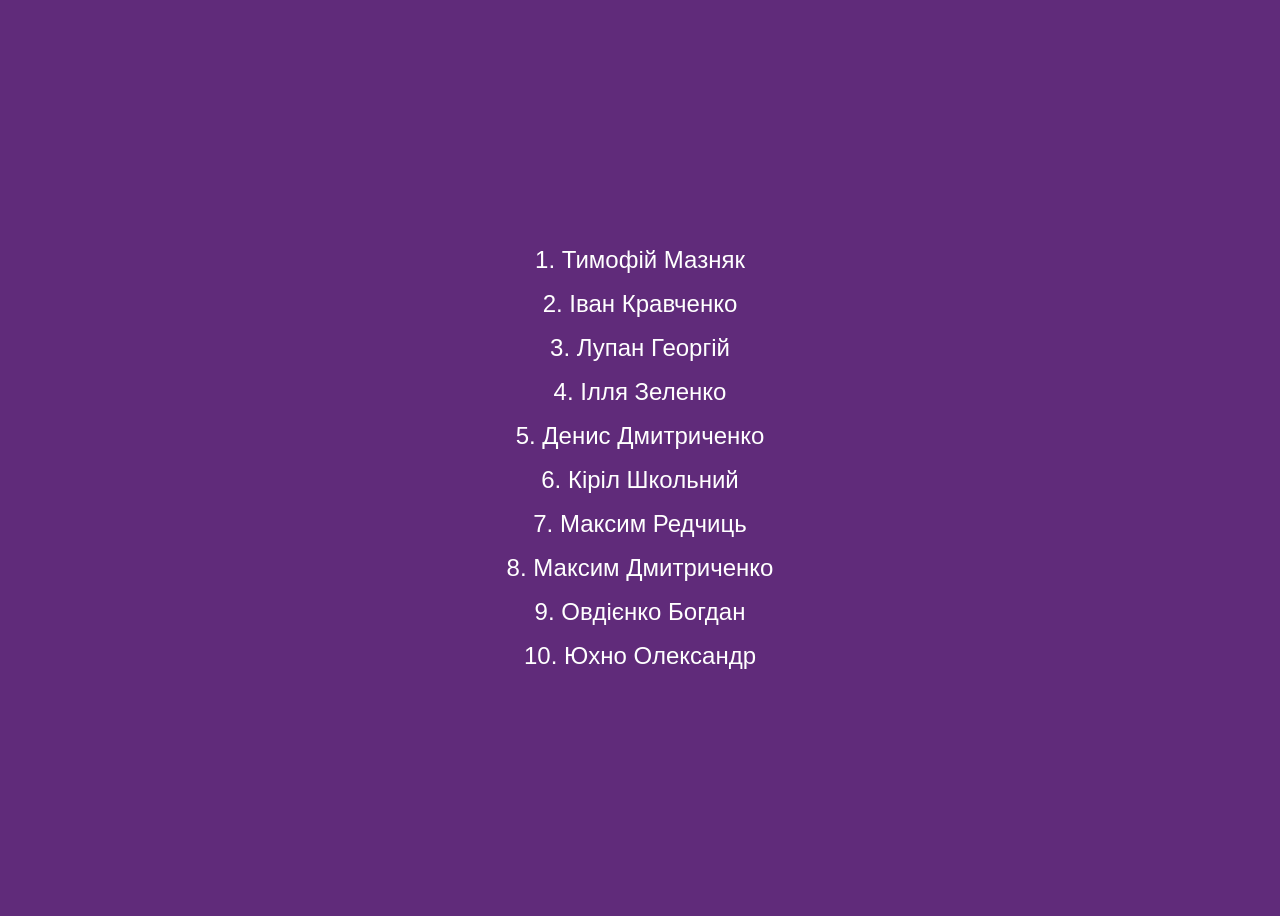
<file: index.html>
<!DOCTYPE html>
<html lang="en">
<head>
    <meta charset="UTF-8">
    <meta name="viewport" content="width=device-width, initial-scale=1.0">
    <title>Document</title>
    <style>
        body{
            background-color: #602b7a;
            display: flex;
            justify-content: center;
            align-items: center;
            height: 100vh;
            color: white;
            font-family: Arial, sans-serif;
            flex-direction: column;
            gap:16px;
            a{
                color: white;
                text-decoration: none;
                font-size: 24px;
                &:hover{
                    color: yellow;
                }
            }
        }
    </style>
</head>
<body>
    <a href="./timchik/index.html">1. Тимофій Мазняк</a>
    <a href="./ivan/index.html">2. Іван Кравченко</a>
    <a href="./georg/index.html">3. Лупан Георгій</a>
    <a href="./ilia/index.html">4. Ілля Зеленко</a>
    <a href="./denys/index.html">5. Денис Дмитриченко</a>
    <a href="./kiril/index.html">6. Кіріл Школьний</a>
    <a href="./maks_red/index.html">7. Максим Редчиць</a>
    <a href="./maksym/index.html">8. Максим Дмитриченко</a>
    <a href="./bogdan/index.html">9. Овдієнко Богдан
</a>
<a href="./sasha/index.html">10. Юхно Олександр</a>


</body>
</body>
</html>
</file>
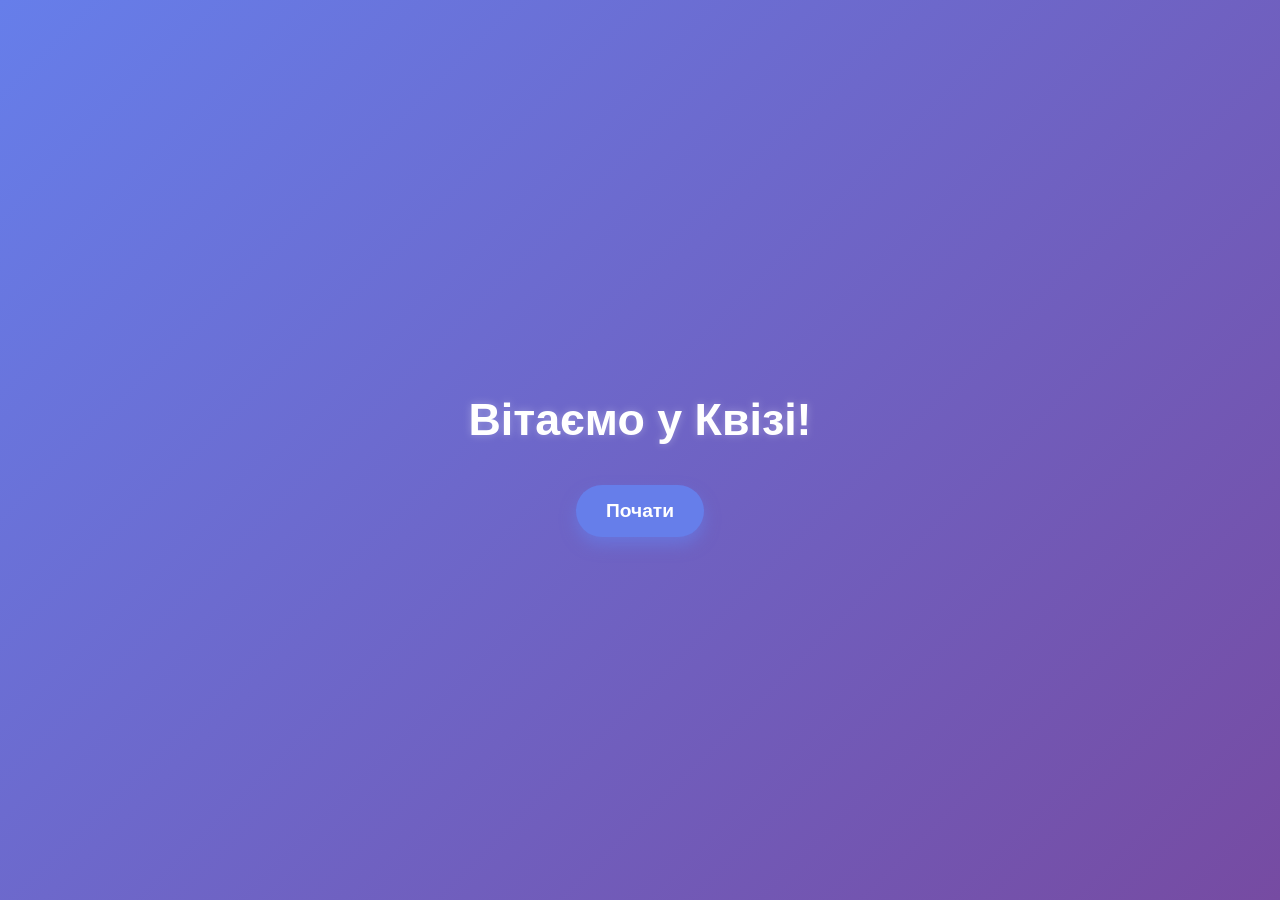
<file: bogdan/index.html>
<!DOCTYPE html>
<html lang="en">
<head>
    <meta charset="UTF-8">
    <meta name="viewport" content="width=device-width, initial-scale=1.0">
    <title>Document</title>
    <link rel="stylesheet" href="./style.css">
</head>
<body>
    
<div id="start-screen" class="screen">
    <h1>Вітаємо у Квізі!</h1>
    <button id="start-btn">Почати</button>
</div>

<div id="quiz-screen" class="screen hide">
    <div class="header">
        <span id="timer">Час: 15</span>
        <span id="score-display">Бали: 0</span>
    </div>
    <h2 id="question-text">Запитання </h2>
 <div id="answers-container"></div>
</div>

<div id="result-screen" class="screen hide">
    <h2>Квіз завершено!</h2>
    <p id="result-text"></p>
    <button id="restart-btn">Спробувати ще</button>
</div>

    <script src="script.js"></script>
</body>
</html>
</file>
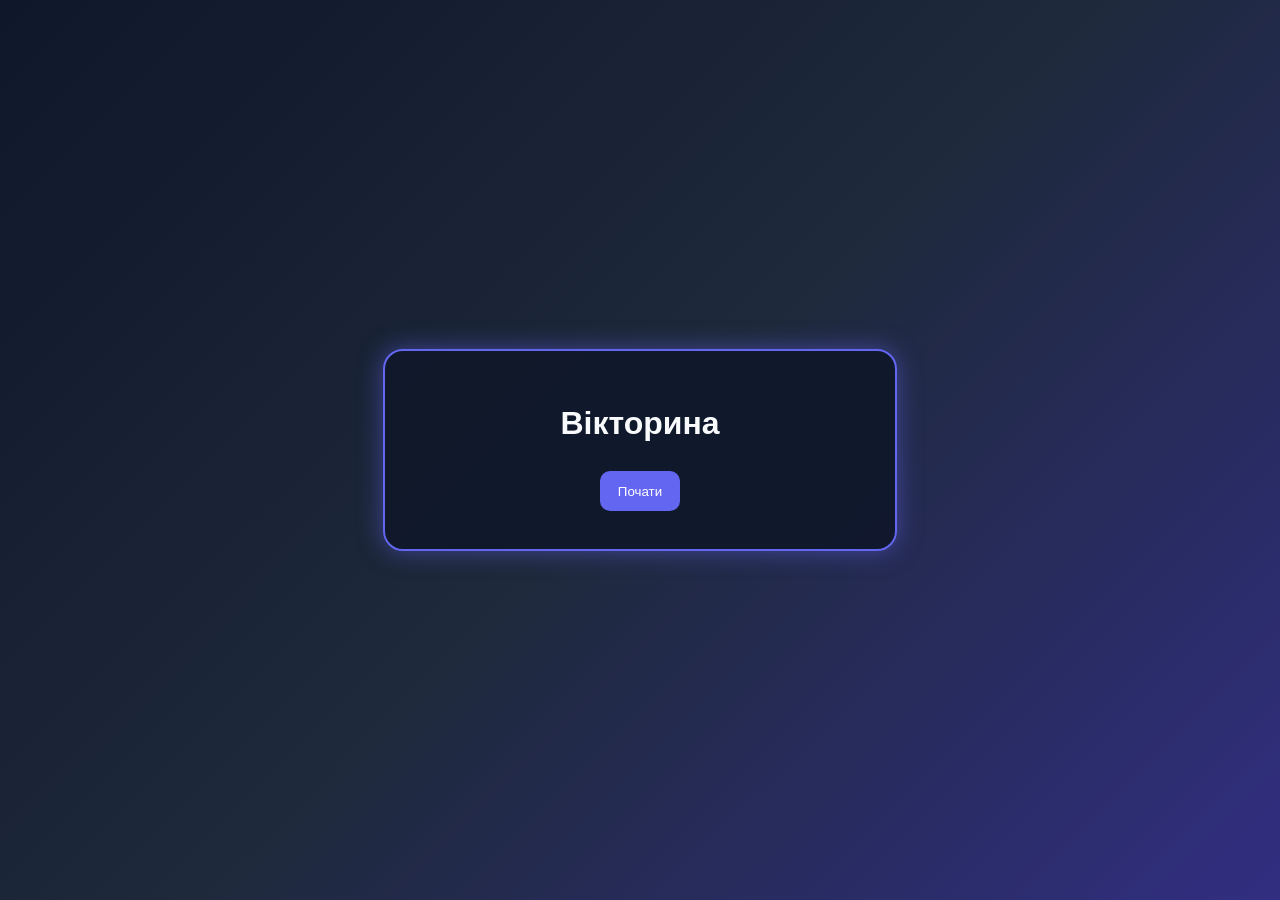
<file: denys/index.html>
<!DOCTYPE html>
<html lang="en">
<head>
    <meta charset="UTF-8">
    <meta name="viewport" content="width=device-width, initial-scale=1.0">
    <title>Document</title>
    <link rel="stylesheet" href="./style.css">
</head>
<body>
    
  <div class="quiz-container">
        <div id="start-screen">
            <h1>Вікторина</h1>
            <button id="start-btn">Почати</button>
        </div>

        <div id="quiz-screen" class="hide">
            <div class="header">
                <span id="timer">Час: 15</span>
                <span id="score-display">Бали: 0</span>
            </div>
            <h2 id="question-text">Тут буде питання</h2>
            <div id="answers-container"></div>
        </div>

        <div id="result-screen" class="hide">
            <h2>Квіз завершено!</h2>
            <p id="result-text"></p>
            <button id="restart-btn">Спробувати ще</button>
        </div>
    </div>

    <script src="script.js"></script>
</body>
</html>
</file>
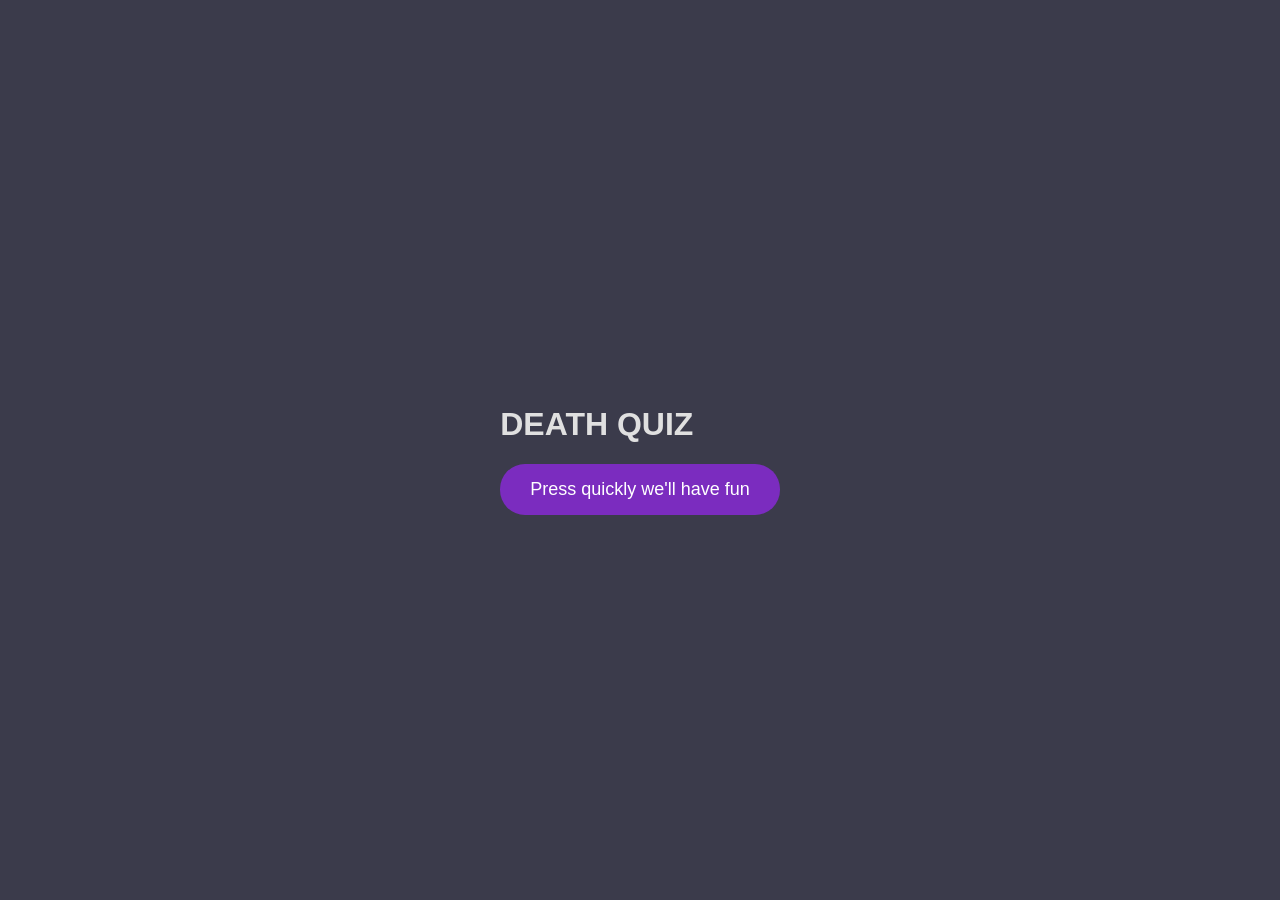
<file: georg/index.html>
<!DOCTYPE html>
<html lang="en">
<head>
    <meta charset="UTF-8">
    <meta name="viewport" content="width=device-width, initial-scale=1.0">
    <title>Document</title>
    <link rel="stylesheet" href="./style.css">
</head>
<body>
    
<div id="start-screen">
    <h1>DEATH QUIZ</h1>
    <button id="start-btn" class="main-btn">Press quickly we'll have fun</button>
</div>

<div id="quiz-screen" class="hide">
    <div class="header">
        <span id="timer">Час: 5</span>
        <span id="score-display">Бали: 0</span>
    </div>
    <div id="question-text"></div>
    <div id="answers-container"></div>
</div>

<div id="result-screen" class="hide">
    <h2>THE NUCLEAR BOMB WILL BE EXPLODED IN:</h2>
    <h1 id="bomb-timer">01:00:00</h1>
    <p id="result-text"></p>
    <button id="restart-btn" class="main-btn">Dont press it!!!</button>
</div>

    <script src="script.js"></script>
</body>
</html>
</file>
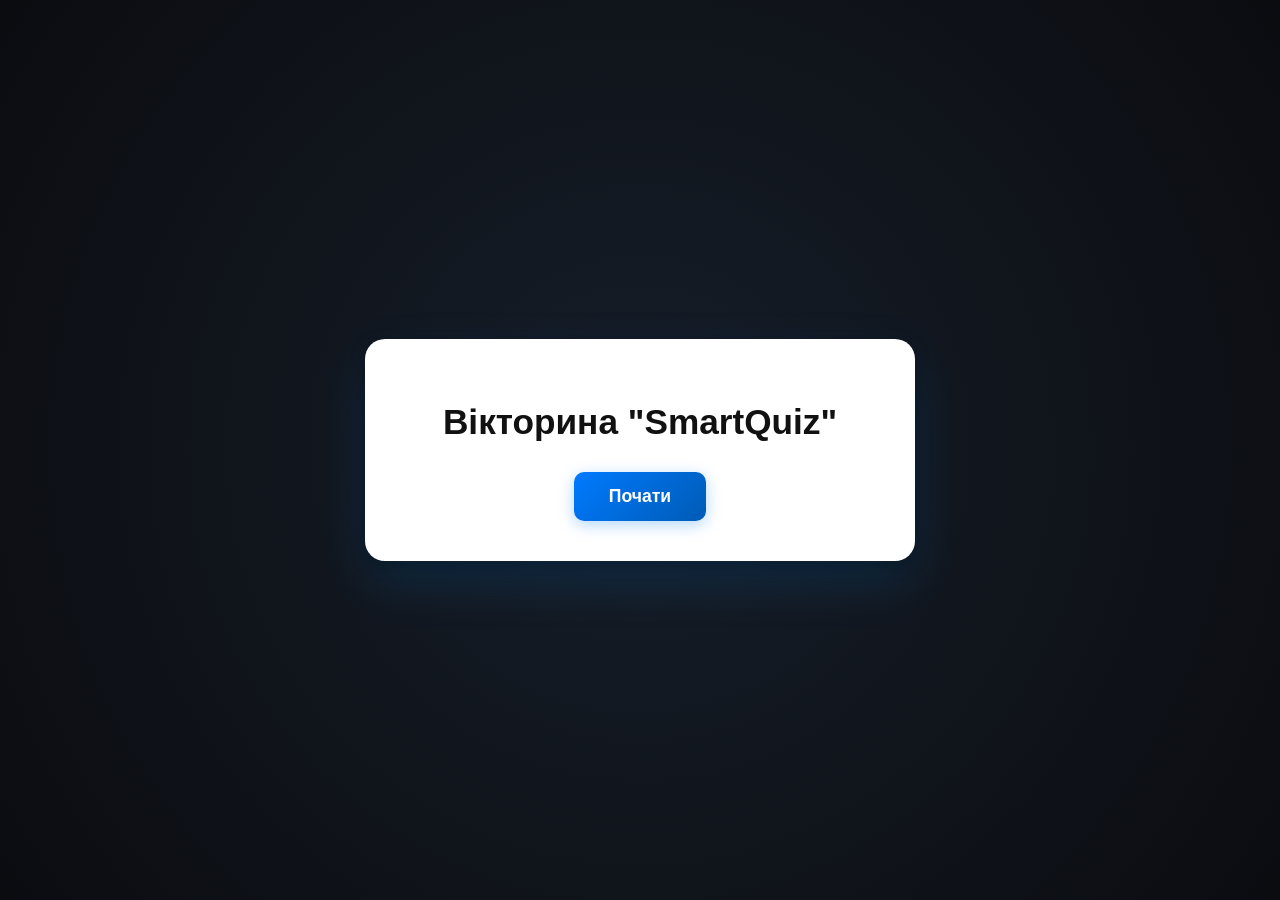
<file: ilia/index.html>
<!DOCTYPE html>
<html lang="en">
<head>
    <meta charset="UTF-8">
    <meta name="viewport" content="width=device-width, initial-scale=1.0">
    <title>Document</title>
    <link rel="stylesheet" href="./style.css">
</head>
<body>
    
    <div class="quiz-container">
        <div id="start-screen">
            <h1>Вікторина "SmartQuiz"</h1>
            <button id="start-btn">Почати</button>
        </div>

        <div id="quiz-screen" class="hide">
            <div class="header">
                <span id="timer">Час: 15</span>
                <span id="score-display">Бали: 0</span>
            </div>
            <h2 id="question-text">Тут буде питання</h2>
            <div id="answers-container"></div>
        </div>

        <div id="result-screen" class="hide">
            <h2>Квіз завершено!</h2>
            <p id="result-text"></p>
            <button id="restart-btn">Спробувати ще</button>
        </div>
    </div>

    <script src="script.js"></script>
</body>
</html>
</file>
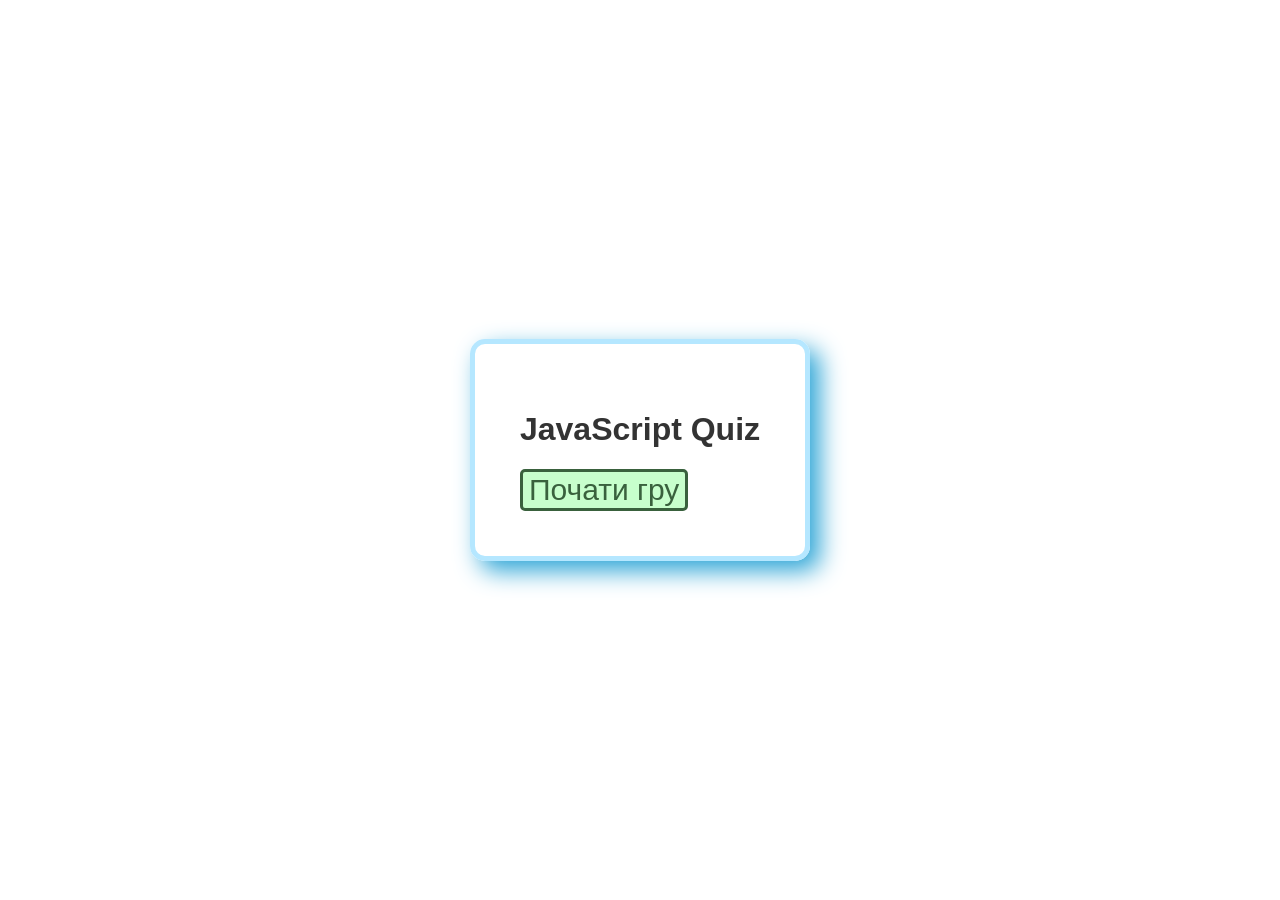
<file: ivan/index.html>
<!DOCTYPE html>
<html lang="en">
<head>
    <meta charset="UTF-8">
    <meta name="viewport" content="width=device-width, initial-scale=1.0">
    <title>Document</title>
    <link rel="stylesheet" href="./style.css">
</head>
<body>
    
  <div class="app-container">

    <div id="start-screen">
      <h1>JavaScript Quiz</h1>
      <button id="start-btn">Почати гру</button>
    </div>

    <div id="quiz-screen" class="hide">
      <div class="header">
        <span>Бали: <span id="score-display">0</span></span>
      </div>

      <h2 id="question-text">Питання</h2>

      <div id="answer-buttons"></div>
    </div>

    <div id="result-screen" class="hide">
      <h2>Квіз завершено</h2>
      <p>Твій результат: <span id="final-score"></span></p>
      <button id="restart-btn">Почати знову</button>
    </div>

  </div>
    <script src="script.js"></script>
</body>
</html>
</file>
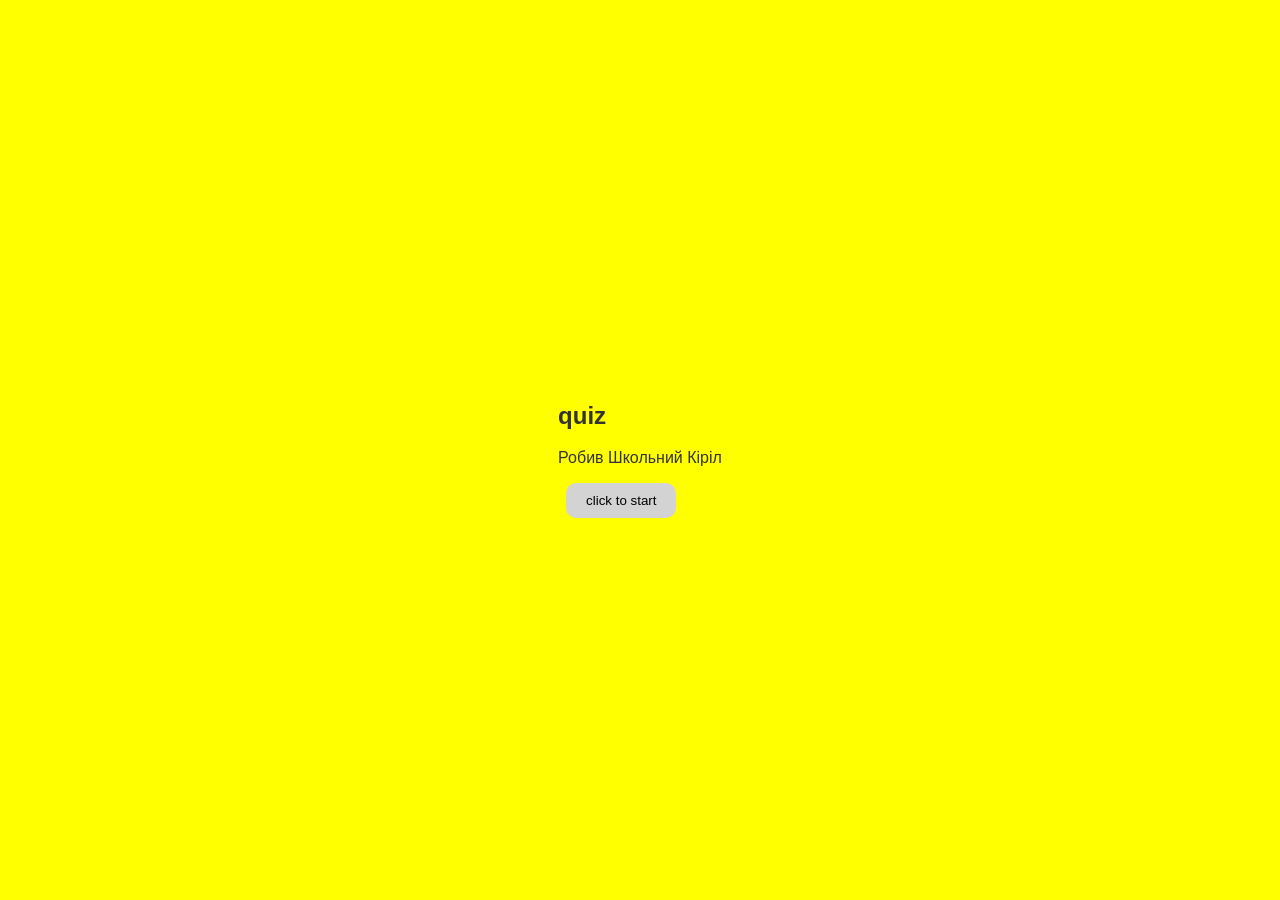
<file: kiril/index.html>
<!doctype html>
<html lang="en">
  <head>
    <meta charset="UTF-8" />
    <meta name="viewport" content="width=device-width, initial-scale=1.0" />
    <title>Document</title>
    <link rel="stylesheet" href="./style.css" />
  </head>
  <body>
    <div class="app">
      <!-- СТАРТОВИЙ ЕКРАН -->
      <section id="start-screen" class="screen">
        <h1>quiz</h1>
        <p>Робив Школьний Кіріл</p>

        <button id="start-btn" class="main-btn">click to start</button>
      </section>

      <!-- ЕКРАН ВІКТОРИНИ -->
      <section id="quiz-screen" class="screen hide">
        <div class="quiz-header">
          <h2>Питання</h2>

          <p>Рахунок: <span id="score-display">0</span></p>

          <p id="timer-display">Час: 15</p>
        </div>

        <h3 id="question-text">Текст питання</h3>

        <div id="answer-buttons" class="answers">
          <!-- Відповіді створюються через JavaScript -->
        </div>
      </section>

      <!-- ЕКРАН РЕЗУЛЬТАТУ -->
      <section id="result-screen" class="screen hide">
        <h2>Гру завершено!</h2>

        <p>Твій результат:</p>

        <h3 id="final-score">0 / 0</h3>

        <button id="restart-btn" class="main-btn">Спробувати ще раз</button>
      </section>
    </div>

    <script src="script.js"></script>
  </body>
</html>
</file>
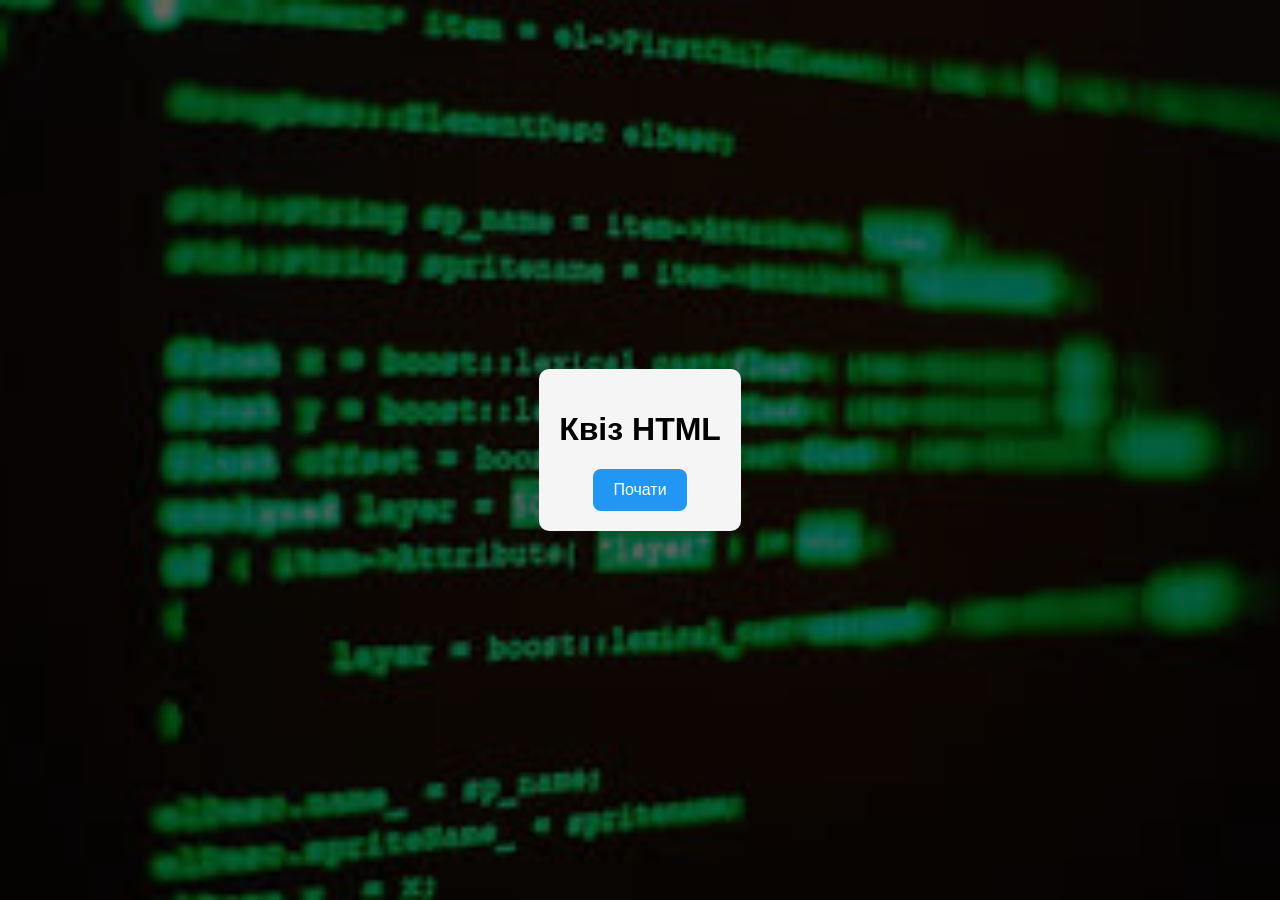
<file: maks_red/index.html>
<!DOCTYPE html>
<html lang="en">
<head>
    <meta charset="UTF-8">
    <meta name="viewport" content="width=device-width, initial-scale=1.0">
    <title>Document</title>
    <link rel="stylesheet" href="./style.css">
</head>
<body>
<div class="app-container">

    <div id="start-screen" class="screen">
        <h1>Квіз HTML</h1>
        <button id="start-btn">Почати</button>
    </div>

    <div id="quiz-screen" class="screen hide">

        <div class="header">
            <span id="timer">Час: 15</span>
            <span id="score-display">Бали: 0</span>
        </div>

        <h2 id="question-text">Питання</h2>

        <div id="answers-container"></div>

    </div>

    <div id="result-screen" class="screen hide">
        <h2>Квіз завершено!</h2>
        <p id="result-text"></p>
        <button id="restart-btn">Спробувати ще</button>
    </div>

</div>

    <script src="script.js"></script>
</body>
</html>
</file>
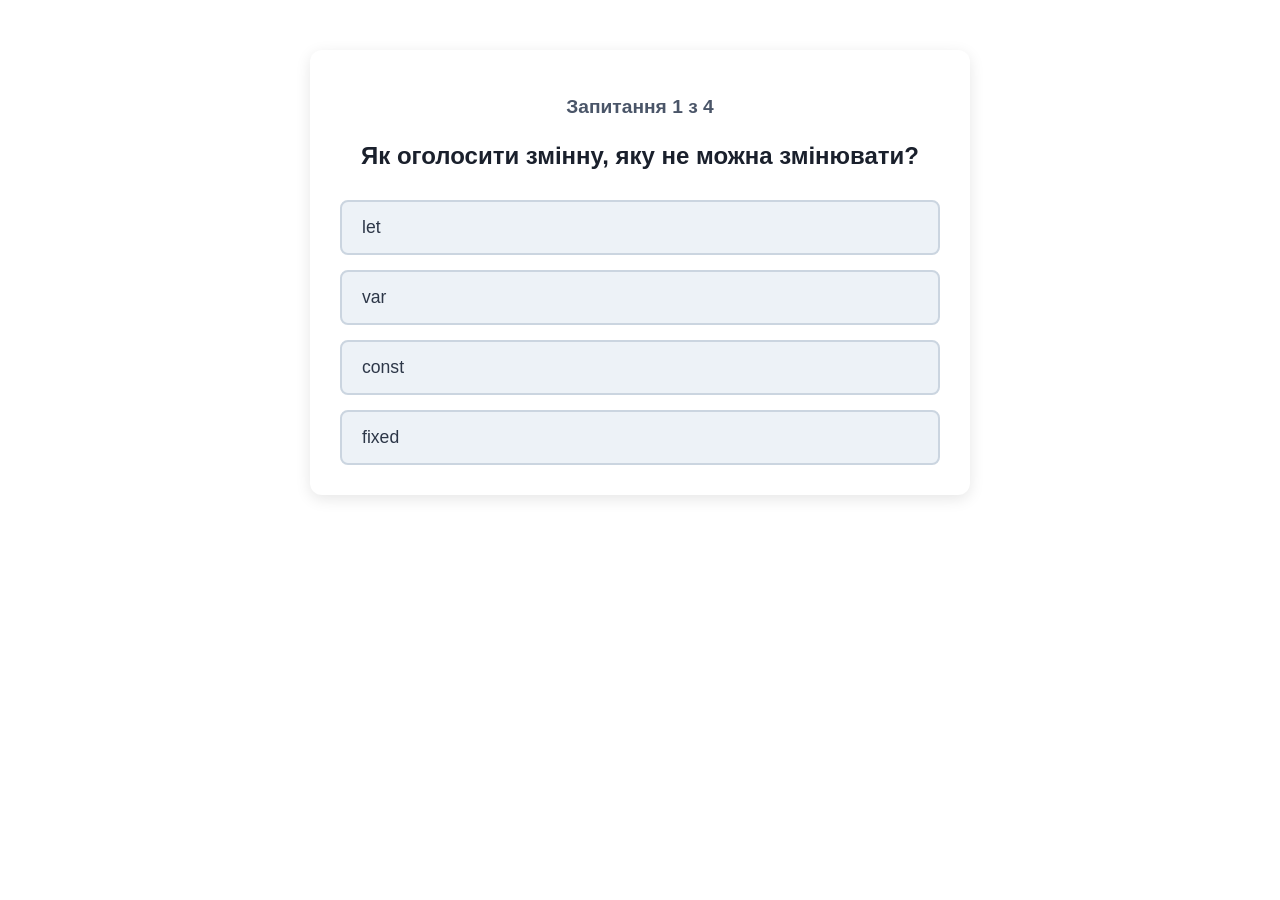
<file: maksym/index.html>
<!DOCTYPE html>
<html lang="en">
<head>
    <meta charset="UTF-8">
    <meta name="viewport" content="width=device-width, initial-scale=1.0">
    <title>Document</title>
    <link rel="stylesheet" href="./style.css">
</head>
<body>
    <div class="app-container">
        <div id="quiz-screen" class="screen">
            <h2 id="question-number">Запитання 1</h2>
            <p id="question-text">Тут буде текст запитання...</p>
            
            <div class="options-container">
                <button class="option-btn">Варіант 1</button>
                <button class="option-btn">Варіант 2</button>
                <button class="option-btn">Варіант 3</button>
                <button class="option-btn">Варіант 4</button>
            </div>
        </div>
    </div>


    <script src="script.js"></script>
</body>
</html>
</file>
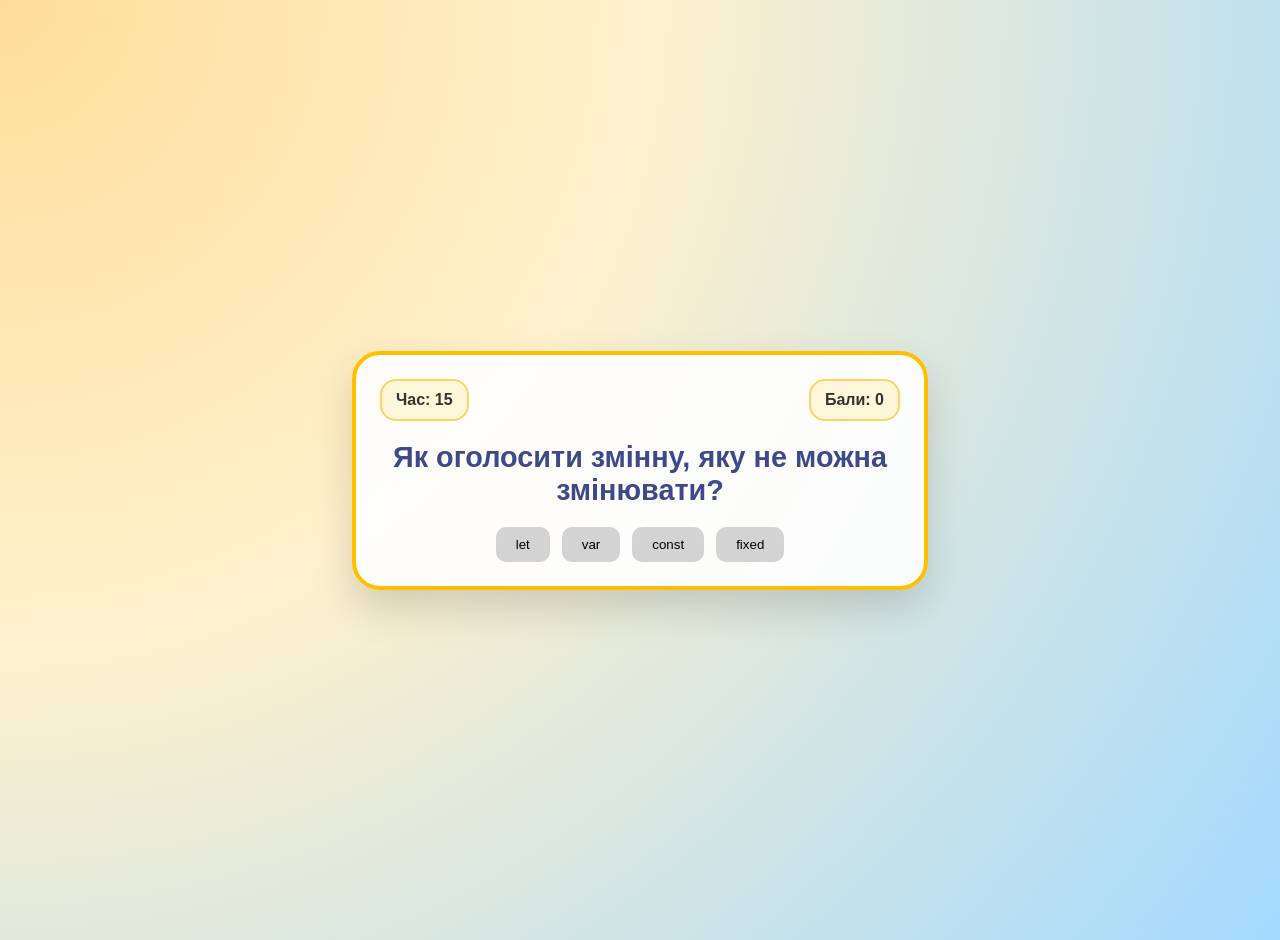
<file: sasha/index.html>
<!DOCTYPE html>
<html lang="en">
<head>
    <meta charset="UTF-8">
    <meta name="viewport" content="width=device-width, initial-scale=1.0">
    <title>Document</title>
    <link rel="stylesheet" href="./style.css">
</head>
<body>
    
<div class="app-container">
    <div id="start-screen" class="screen">
        <!-- Тут буде початок гри -->
    </div>
    <div class="header">
        <span id="timer">Час: 15</span>
        <span id="score-display">Бали: 0</span>
    </div>
    <div id="quiz-screen" class="screen">
      <h2 id="question-text" > </h2>
    <div id="answers-container" ></div>
    </div>
    <div id="result-screen" class="screen">
        <!-- Тут буде результат -->
    </div>
</div>


    <script src="script.js"></script>
</body>
</html>
</file>
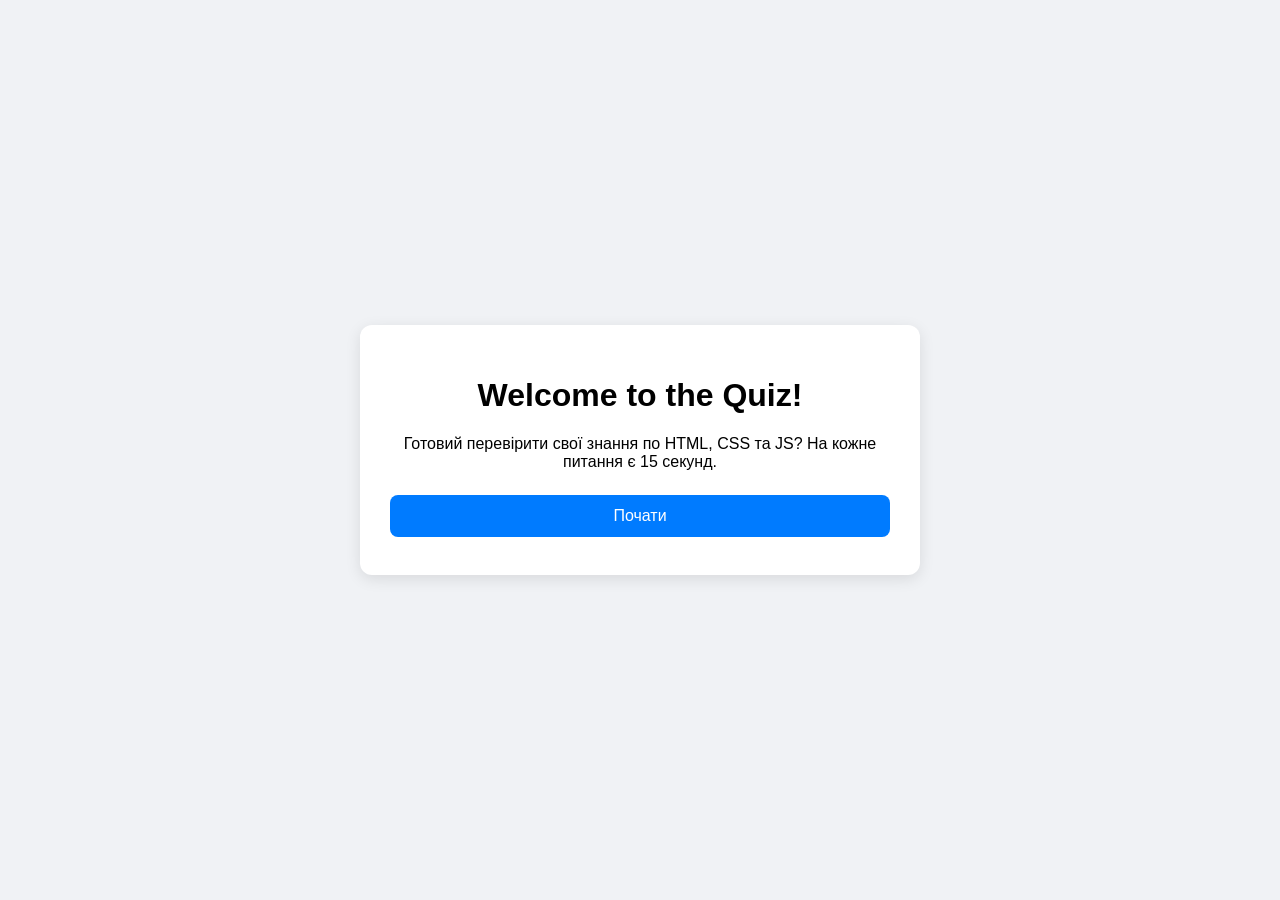
<file: timchik/index.html>
<!DOCTYPE html>
<html lang="en">
<head>
    <meta charset="UTF-8">
    <meta name="viewport" content="width=device-width, initial-scale=1.0">
    <title>Document</title>
    <link rel="stylesheet" href="./style.css">
</head>
<body>
   <div class="quiz-container">
        <div id="start-screen" class="screen">
            <h1>Welcome to the Quiz!</h1>
            <p>Готовий перевірити свої знання по HTML, CSS та JS? На кожне питання є 15 секунд.</p>
            <button id="start-btn">Почати</button>
        </div>
        <div id="quiz-screen" class="screen hide">
            <div class="header">
                <span id="timer">Час: 15</span>
                <span id="score-display">Бали: 0</span>
            </div>
            <h2 id="question-text">Запитання</h2>
            <div id="answers-container"></div>
        </div>
        <div id="result-screen" class="screen hide">
            <h2>Квіз завершено!</h2>
            <p id="result-text">Твій результат: 0 з 0 (0%)</p>
            <button id="restart-btn">Спробувати ще</button>
        </div>
    </div>

    <script src="script.js"></script>
</body>
</html>
</file>
<file: bogdan/style.css>
body {
    font-family: 'Segoe UI', Tahoma, Geneva, Verdana, sans-serif;
    background: linear-gradient(135deg, #667eea, #764ba2);
    color: #fff;
    display: flex;
    justify-content: center;
    align-items: center;
    height: 100vh;
    margin: 0;
}

.app-container {
    background: #1e1e2f;
    padding: 30px 40px;
    border-radius: 20px;
    box-shadow: 0 15px 40px rgba(0,0,0,0.3);
    width: 400px;
    max-width: 90vw;
}


.screen {
    text-align: center;
}

.hide {
    display: none;
}


h1, h2 {
    font-weight: 700;
    margin-bottom: 20px;
    text-shadow: 0 0 8px rgba(255,255,255,0.3);
}

h1 {
    font-size: 2.8rem;
}

h2 {
    font-size: 1.5rem;
}


.header {
    display: flex;
    justify-content: space-between;
    margin-bottom: 25px;
    font-size: 1.1rem;
    font-weight: 600;
    color: #ddd;
}


#answers-container {
    display: flex;
    flex-wrap: wrap;
    gap: 15px;
    justify-content: center;
}


.answer-btn {
    width: 48%;
    background: linear-gradient(145deg, #2a2a3d, #232330);
    border: none;
    padding: 15px 10px;
    border-radius: 15px;
    font-size: 1.1rem;
    color: #eee;
    box-shadow: 4px 4px 8px #1a1a27,
                -4px -4px 8px #3b3b53;
    cursor: pointer;
    transition: all 0.3s ease;
    user-select: none;
}

.answer-btn:hover:not(:disabled) {
    background: linear-gradient(145deg, #434357, #383848);
    box-shadow: 6px 6px 12px #161622,
                -6px -6px 12px #515170;
    color: #fff;
}


.answer-btn.correct {
    background: #28a745 !important;
    box-shadow: 0 0 15px #28a745;
    color: white;
    cursor: default;
}


.answer-btn.wrong {
    background: #dc3545 !important;
    box-shadow: 0 0 15px #dc3545;
    color: white;
    cursor: default;
}


.answer-btn:disabled {
    cursor: not-allowed;
    opacity: 0.7;
}


button#start-btn, button#restart-btn {
    margin-top: 20px;
    padding: 15px 30px;
    font-size: 1.2rem;
    font-weight: 700;
    color: #fff;
    background: #667eea;
    border: none;
    border-radius: 30px;
    box-shadow: 0 8px 15px rgba(102,126,234,0.6);
    transition: background 0.3s ease;
    cursor: pointer;
    user-select: none;
}

button#start-btn:hover, button#restart-btn:hover {
    background: #5563d6;
}


#result-text {
    font-size: 1.3rem;
    margin-top: 10px;
    text-shadow: 0 0 5px rgba(255,255,255,0.5);
}
</file>
<file: denys/style.css>
@import url('https://fonts.googleapis.com/css2?family=Orbitron:wght@400;700&display=swap');

body {
    font-family: 'Orbitron', sans-serif;
    background: linear-gradient(135deg, #0f172a, #1e293b, #312e81);
    color: #f8fafc;
    display: flex;
    justify-content: center;
    align-items: center;
    height: 100vh;
    margin: 0;
}

.quiz-container {
    background: rgba(15, 23, 42, 0.9);
    padding: 30px;
    border-radius: 20px;
    width: 450px;
    text-align: center;
    box-shadow: 0 0 25px rgba(99, 102, 241, 0.5);
    border: 2px solid #6366f1;
}

button {
    font-family: 'Orbitron', sans-serif;
    background: #6366f1;
    color: white;
    border: none;
    border-radius: 10px;
    padding: 12px 18px;
    margin: 8px;
    cursor: pointer;
    transition: 0.3s;
}

button:hover {
    background: #818cf8;
    transform: scale(1.05);
}

.correct {
    background: #22c55e !important;
}

.wrong {
    background: #ef4444 !important;
}

.hide {
    display: none;
}
</file>
<file: georg/style.css>
body {
    font-family: 'Orbitron', sans-serif;
    background: linear-gradient(rgba(10, 10, 30, 0.8), rgba(10, 10, 30, 0.8)), 
                url('https://www.mevisto.com/media/c5/4d/d3/1709036796/Foto_21_Tod_2.jpg?ts=1709036796');
    background-size: cover;
    color: #e0e0e0;
    display: flex;
    justify-content: center;
    align-items: center;
    height: 100vh;
    margin: 0;
}

#quiz-screen { max-width: 600px; width: 90%; text-align: center; }

#answers-container {
    display: grid;
    grid-template-columns: 1fr 1fr;
    gap: 15px;
    width: 100%;
}

.answer-btn {
    width: 100%;
    padding: 15px;
    border: 2px solid #00f2ff;
    border-radius: 15px;
    background-color: transparent;
    color: #00f2ff;
    font-size: 16px;
    cursor: pointer;
    transition: 0.3s;
    display: flex;
    justify-content: center;
    align-items: center;
    min-height: 60px; 
    text-align: center;
    box-sizing: border-box;
}

.answer-btn:hover {
    background-color: #00f2ff;
    color: #0a0a1e;
    transform: scale(1.05);
}

.main-btn {
    padding: 15px 30px;
    background: #7b2cbf;
    color: white;
    border: none;
    border-radius: 25px;
    cursor: pointer;
    font-size: 18px;
    transition: 0.3s;
}

.correct { background-color: #4caf50 !important; color: white !important; }
.wrong { background-color: #f44336 !important; color: white !important; }
.hide { display: none !important; }

#explosion-overlay {
    position: fixed;
    top: 0; left: 0; width: 100vw; height: 100vh;
    background: white;
    z-index: 1000;
    opacity: 0;
    pointer-events: none;
}

@keyframes explode {
    0% { opacity: 0; }
    50% { opacity: 1; }
    100% { opacity: 1; background: red; }
}

.trigger-explosion {
    animation: blast 0.5s ease-out forwards;
}

#death-screen {
    position: fixed;
    top: 0; left: 0; width: 100vw; height: 100vh;
    background: rgba(0, 0, 0, 0.95);
    color: red;
    display: flex;
    justify-content: center;
    align-items: center;
    flex-direction: column;
    z-index: 2000;
    font-size: 5rem;
    text-transform: uppercase;
    font-family: 'Orbitron', sans-serif;
    pointer-events: none; /* Щоб не заважав клікам, якщо треба */
}
</file>
<file: ilia/style.css>
body {
    margin: 0;
    padding: 0;
    min-height: 100vh;
    display: flex;
    justify-content: center;
    align-items: center;
    background: radial-gradient(circle at center, #161e29 0%, #0b0c10 100%);
    font-family: 'Segoe UI', Tahoma, Geneva, Verdana, sans-serif;
}

.quiz-container {
    background: #ffffff;
    width: 90%;
    max-width: 550px;
    padding: 40px;
    border-radius: 20px;
    text-align: center;
    box-shadow: 0 20px 50px rgba(0, 149, 255, 0.15), 
                0 5px 15px rgba(0, 0, 0, 0.4);
    box-sizing: border-box;
}

.hide {
    display: none !important;
}

h1 {
    font-size: 2.2rem;
    color: #111;
    margin-bottom: 30px;
}

h2 {
    font-size: 1.5rem;
    color: #222;
    margin-bottom: 20px;
}

.header {
    display: flex;
    justify-content: space-between;
    font-size: 1.1rem;
    font-weight: 600;
    color: #555;
    margin-bottom: 25px;
    padding-bottom: 10px;
    border-bottom: 2px solid #f0f0f0;
}

#timer {
    color: #e74c3c;
}

#score-display {
    color: #2ecc71;
}

#start-btn, #restart-btn {
    background: linear-gradient(135deg, #007aff, #005bb5);
    color: white;
    border: none;
    padding: 14px 35px;
    font-size: 1.1rem;
    font-weight: 600;
    border-radius: 10px;
    cursor: pointer;
    transition: all 0.2s ease;
    box-shadow: 0 4px 15px rgba(0, 122, 255, 0.3);
}

#start-btn:hover, #restart-btn:hover {
    transform: translateY(-2px);
    box-shadow: 0 6px 20px rgba(0, 122, 255, 0.5);
}

#answers-container {
    display: flex;
    flex-direction: column;
    gap: 12px;
    margin-top: 20px;
}

.btn-answer {
    background-color: #f8f9fa;
    color: #333;
    border: 2px solid #e9ecef;
    padding: 12px 20px;
    font-size: 1rem;
    font-weight: 500;
    border-radius: 10px;
    cursor: pointer;
    text-align: left;
    transition: all 0.2s ease;
}

.btn-answer:hover {
    background-color: #e8f4fd;
    border-color: #3498db;
    color: #2980b9;
    transform: translateX(5px);
}
</file>
<file: ivan/style.css>
body {
    font-family: 'Arial', sans-serif;
    background-image:url('https://i.imgur.com/NH3DAcO.png');
    color: #333;
    display: flex;
    justify-content: center;
    align-items: center;
    height: 100vh;
    margin: 0;
    
}

#quiz-screen{
    border:5px solid #B5E7FF;
    border-radius: 15px;
    padding:45px;
    box-shadow:10px 10px 25px #2DA5D6;
}


.hide {
    display:none;
}

.correct {
    background-color:green;
    
}

.wrong {
    background-color:red;
}

#result-screen {
    border:5px solid #B5E7FF;
    border-radius: 15px;
    padding:45px;
    box-shadow:10px 10px 25px #2DA5D6;
    background-image:url('https://png.pngtree.com/png-vector/20230628/ourmid/pngtree-colorful-celebration-background-with-confetti-and-muti-colors-ribbons-overlay-vector-png-image_7333039.png');
}

#start-screen {
    border:5px solid #B5E7FF;
    border-radius: 15px;
    padding:45px;
    box-shadow:10px 10px 25px #2DA5D6;
}

#start-btn {
    border:3px solid #39613D;
    background-color:#C7FFCC;
    border-radius:5px;
    color:#39613D;
    font-size:30px;
}

#start-btn:hover {
    transition:0.2s;
    background-color:#E8FFEA;
    box-shadow:0px 0px 25px #C7FFCC;
}

#restart-btn {
    border:3px solid #1F3D69;
    background-color:#9CC5FF;
    border-radius:5px;
    color:#1F3D69;
    font-size:30px;
}

#restart-btn:hover {
    transition:0.2s;
    background-color:#C9E0FF;
    box-shadow:0px 0px 25px #99BFF2;
}

#answer-buttons{
    display:flex;
    flex-wrap:wrap;
    justify-content: center;
    margin:0 auto;
}

.answer-btn {
    width:40%;
    border:1px solid #BFB373;
    border-radius: 5px;
    margin-top: 5px;
    margin:5px;
    padding:5px;
    background-color:#FFFBE8;
}

.answer-btn:hover {
    transition:0.2s;
    background-color:#FFFEF2;
    box-shadow:0px 0px 25px #FFFF94;
}
</file>
<file: kiril/style.css>
/* Базові налаштування */
body {
    font-family: 'Arial', sans-serif;
    background-color: #ffffff;
    color: #333;
    display: flex;
    justify-content: center;
    align-items: center;
    height: 100vh;
    margin: 0;
}

#quiz-screen{
    
}

.hide {
  display: none;
}

.correct {
  background-color: green;
  border: 2px solid #c3e6cb;
}

.wrong {
  background-color: red;
}

body {
    background-color: yellow;
}

button{
    border: none;
    background: lightgray;
    padding: 10px 20px;
    cursor: pointer;
    border-radius: 10px;
    margin-left:8px;
}
</file>
<file: maks_red/style.css>
body {
    font-family: Arial, sans-serif;
    background-color: #ffffff;
    color: #333;
    display: flex;
    justify-content: center;
    align-items: center;
    min-height: 100vh;
    margin: 0;
}

body {

    background-image:

        /* Шар 1: Затемнення (чорний 60%) */

        linear-gradient(rgba(0,0,0, 0.6), rgba(0,0,0, 0.6)),

        /* Шар 2: Ваша картинка */

        url('[data-uri]');

    background-size: cover; 

    background-position: center; 

    color: white;

}
.screen {
    background-color: #f5f5f5;
    padding: 20px;
    border-radius: 10px;
    text-align: center;
    box-shadow: 0 2px 10px rgba(0,0,0,0.1);
    color:black;
}

.hide {
    display: none;
}

.header {
    display: flex;
    justify-content: space-between;
    margin-bottom: 20px;
    font-size: 18px;
    font-weight: bold;
}

#question-text {
    color: black;
    font-size: 24px;
    font-weight: bold;
    margin-bottom: 20px;
}

#answers-container {
    display: flex;
    flex-direction: column;
    gap: 10px;
}

.answer-btn {
    padding: 12px;
    border: none;
    border-radius: 8px;
    background-color: #4caf50;
    color: white;
    font-size: 16px;
    cursor: pointer;
    transition: 0.3s;
}

.answer-btn:hover {
    background-color: #45a049;
}

.answer-btn:disabled {
    cursor: not-allowed;
    opacity: 0.8;
}

.correct {
    background-color: #4CAF50 !important;
    border: 2px solid #2e7d32;
}

.wrong {
    background-color: #f44336 !important;
    border: 2px solid #b71c1c;
}

#start-btn,
#restart-btn {
    padding: 12px 20px;
    border: none;
    border-radius: 8px;
    background-color: #2196f3;
    color: white;
    font-size: 16px;
    cursor: pointer;
}

#start-btn:hover,
#restart-btn:hover {
    background-color: #1976d2;
}

#result-text {
    font-size: 20px;
    margin: 20px 0;
    color: black;
}
</file>
<file: maksym/style.css>
/* Основні стилі для контейнера */
.app-container {
    max-width: 600px;
    margin: 50px auto;
    font-family: 'Segoe UI', Tahoma, Geneva, Verdana, sans-serif;
    text-align: center;
    background-color: #ffffff;
    padding: 30px;
    border-radius: 12px;
    box-shadow: 0 4px 15px rgba(0, 0, 0, 0.1);
}

/* Стилі заголовків та тексту */
#question-number {
    color: #4a5568;
    font-size: 1.2rem;
    margin-bottom: 10px;
}

#question-text {
    font-size: 1.5rem;
    font-weight: bold;
    color: #1a202c;
    margin-bottom: 30px;
}

/* Контейнер для кнопок-відповідей */
.options-container {
    display: flex;
    flex-direction: column;
    gap: 15px;
}

/* Стилі кнопок */
.option-btn {
    padding: 15px 20px;
    font-size: 1.1rem;
    background-color: #edf2f7;
    color: #2d3748;
    border: 2px solid #cbd5e0;
    border-radius: 8px;
    cursor: pointer;
    text-align: left;
    transition: all 0.2s ease;
}

/* Ефект при наведенні */
.option-btn:hover {
    background-color: #e2e8f0;
    border-color: #a0aec0;
    transform: translateY(-2px);
}

/* Ефект при натисканні */
.option-btn:active {
    transform: translateY(0);
}
</file>
<file: sasha/style.css>
/* Cкопіюй код з минулого уроку */

body {
    font-family: 'Comic Sans MS', Arial, sans-serif;
    background: radial-gradient(circle at top left, #ffdd99 0%, #fff1cc 40%, #a3d9ff 100%);
    color: #333;
    display: flex;
    justify-content: center;
    align-items: center;
    min-height: 100vh;
    margin: 0;
    padding: 20px;
}

.app-container {
    width: min(100%, 520px);
    background: rgba(255, 255, 255, 0.9);
    border: 4px solid #ffbf00;
    border-radius: 28px;
    box-shadow: 0 18px 40px rgba(0, 0, 0, 0.15);
    padding: 24px;
}

.screen {
    display: block;
}

#answers-container {
    display: flex;
    flex-wrap: wrap;
    gap: 12px;
    justify-content: center;
    margin-top: 20px;
}

.answer-btn {
    padding: 16px 18px;
    border-radius: 18px;
    cursor: pointer;
    width: calc(50% - 12px);
    min-width: 140px;
    border: 3px solid #ff8c00;
    background: #fff3cd;
    color: #333;
    font-size: 1rem;
    font-weight: 700;
    transition: transform 0.2s ease, background 0.2s ease;
}

.answer-btn:hover {
    transform: translateY(-2px);
    background: #ffe7a8;
}

.answer-btn:focus {
    outline: 3px dashed #ff8c00;
    outline-offset: 4px;
}

.hide {
    display: none;
}

.correct {
    background-color: #6bd26b;
    color: #fff;
    border-color: #33a833;
}

.wrong {
    background-color: #ff7b7b;
    color: #fff;
    border-color: #d90429;
}

#start-btn,
#restart-btn {
    padding: 14px 22px;
    border-radius: 20px;
    cursor: pointer;
    border: none;
    background-color: #ff6f91;
    color: #fff;
    font-weight: 700;
    box-shadow: 0 8px 16px rgba(255, 111, 145, 0.25);
}

#start-btn:hover,
#restart-btn:hover {
    background-color: #ff4d79;
}

.header {
    display: flex;
    justify-content: space-between;
    align-items: center;
    margin-bottom: 20px;
    gap: 12px;
}

.header span {
    background: #fff7d9;
    padding: 10px 14px;
    border-radius: 16px;
    border: 2px solid #ffd166;
    font-weight: 700;
}

h2 {
    font-size: 1.8rem;
    text-align: center;
    margin: 0;
    color: #3c4a89;
}
button{
    border: none;
    background: lightgray;
    padding: 10px 20px;
    cursor: pointer;
    border-radius: 10px;
}

.red{
    color: red!important;
}

.green{
    color: greenyellow!important;
}
</file>
<file: timchik/style.css>
body {
    font-family: 'Segoe UI', Arial, sans-serif;
    background-color: #f0f2f5;
    display: flex;
    justify-content: center;
    align-items: center;
    height: 100vh;
    margin: 0;
}

.quiz-container {
    background-color: white;
    padding: 30px;
    border-radius: 12px;
    box-shadow: 0 4px 15px rgba(0, 0, 0, 0.1);
    width: 100%;
    max-width: 500px;
    text-align: center;
}

.header {
    display: flex;
    justify-content: space-between;
    font-size: 18px;
    font-weight: bold;
    margin-bottom: 20px;
    color: #444;
}

button {
    background-color: #007bff;
    color: white;
    border: none;
    padding: 12px 20px;
    margin: 8px 0;
    width: 100%;
    font-size: 16px;
    border-radius: 8px;
    cursor: pointer;
    transition: background 0.2s, transform 0.1s;
}

button:hover {
    background-color: #0056b3;
}

button:active {
    transform: scale(1.05);
}

.hide {
    display: none;
}

.correct {
    background-color: #28a745;
    color: white;
}

.wrong {
    background-color: #dc3545;
    color: white;
}
</file>
